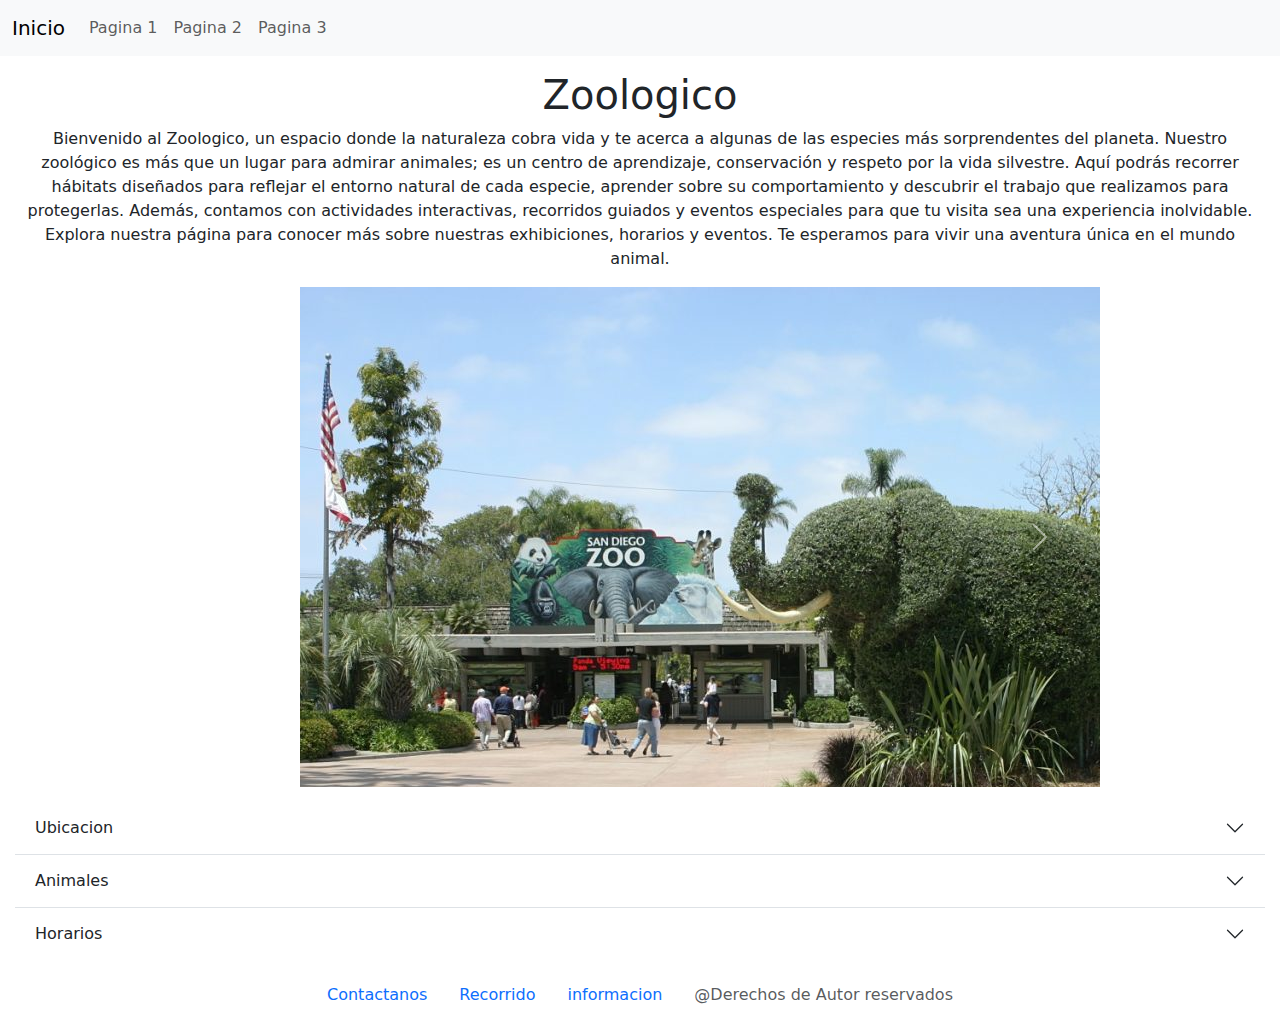
<file: index.html>
<!DOCTYPE html>
<html>
<head>
    <title>Document</title>
    <link href="https://cdn.jsdelivr.net/npm/bootstrap@5.3.3/dist/css/bootstrap.min.css" rel="stylesheet" integrity="sha384-QWTKZyjpPEjISv5WaRU9OFeRpok6YctnYmDr5pNlyT2bRjXh0JMhjY6hW+ALEwIH" crossorigin="anonymous">
    <link rel="stylesheet" href="styles.css">
</head>
<body>
    <nav class="navbar navbar-expand-lg bg-body-tertiary">
        <div class="container-fluid">
            <a class="navbar-brand" href="index.html">Inicio</a>
            <button class="navbar-toggler" type="button" data-bs-toggle="collapse" data-bs-target="#navbarNav" aria-controls="navbarNav" aria-expanded="false" aria-label="Toggle navigation">
            <span class="navbar-toggler-icon"></span>
            </button>
            <div class="collapse navbar-collapse" id="navbarNav">
            <ul class="navbar-nav">
                <li class="nav-item">
                <a class="nav-link"  href="Pagina1.html">Pagina 1</a>
                </li>
                <li class="nav-item">
                <a class="nav-link" href="Pagina2.html">Pagina 2</a>
                </li>
                <li class="nav-item">
                <a class="nav-link" href="Pagina3.html">Pagina 3</a>
                </li>
            </ul>
            </div>
        </div>
        </nav>

            <div class="primero">
            <h1>Zoologico</h1>
            <p>Bienvenido al Zoologico, un espacio donde la naturaleza cobra vida y te acerca a algunas de las especies más sorprendentes del planeta. Nuestro zoológico es más que un lugar para admirar animales; es un centro de aprendizaje, conservación y respeto por la vida silvestre.

                Aquí podrás recorrer hábitats diseñados para reflejar el entorno natural de cada especie, aprender sobre su comportamiento y descubrir el trabajo que realizamos para protegerlas. Además, contamos con actividades interactivas, recorridos guiados y eventos especiales para que tu visita sea una experiencia inolvidable.
                
                Explora nuestra página para conocer más sobre nuestras exhibiciones, horarios y eventos. Te esperamos para vivir una aventura única en el mundo animal.</p>

        </div>
        <div class="carrusel">
        <div id="carouselExample" class="carousel slide">
            <div class="carousel-inner">
              <div class="carousel-item active">
                <img src="img/zoo.jpg" class="d-block w-65" alt="...">
              </div>
              <div class="corregir">
              <div class="carousel-item">
                <img src="img/sabana.jpg" class="d-block w-100" alt="...">
              </div>
              </div>
              <div class="carousel-item">
                <img src="img/selva.jpg" class="d-block w-100" alt="...">
              </div>
              <div class="carousel-item">
                <img src="img/acuario.jpg" class="d-block w-100" alt="...">
              </div>
            </div>
            <button class="carousel-control-prev" type="button" data-bs-target="#carouselExample" data-bs-slide="prev">
              <span class="carousel-control-prev-icon" aria-hidden="true"></span>
              <span class="visually-hidden">Previous</span>
            </button>
            <button class="carousel-control-next" type="button" data-bs-target="#carouselExample" data-bs-slide="next">
              <span class="carousel-control-next-icon" aria-hidden="true"></span>
              <span class="visually-hidden">Next</span>
            </button>
          </div>
    </div>

    <div class="info">
    <div class="accordion accordion-flush" id="accordionFlushExample">
        <div class="accordion-item">
          <h2 class="accordion-header">
            <button class="accordion-button collapsed" type="button" data-bs-toggle="collapse" data-bs-target="#flush-collapseOne" aria-expanded="false" aria-controls="flush-collapseOne">
              Ubicacion
            </button>
          </h2>
          <div id="flush-collapseOne" class="accordion-collapse collapse" data-bs-parent="#accordionFlushExample">
            <div class="accordion-body">
              <ul>
                <li>San Diego ZOO San Diego, California, EE. UU</li>
              </ul>
            </div>
          </div>
        </div>
        <div class="accordion-item">
          <h2 class="accordion-header">
            <button class="accordion-button collapsed" type="button" data-bs-toggle="collapse" data-bs-target="#flush-collapseTwo" aria-expanded="false" aria-controls="flush-collapseTwo">
              Animales
            </button>
          </h2>
          <div id="flush-collapseTwo" class="accordion-collapse collapse" data-bs-parent="#accordionFlushExample">
            <div class="accordion-body">
              <ul>
                <li>Leones</li>
                <li>Cebras</li>
                <li>Suricatas</li>
                <li>Guacamayas</li>
                <li>Monos</li>
                <li>Lemures</li>
                <li>Pingüinos</li>
                <li>Nutrias</li>
                <li>Tortugas</li>
              </ul>
            </div>
          </div>
        </div>
        <div class="accordion-item">
          <h2 class="accordion-header">
            <button class="accordion-button collapsed" type="button" data-bs-toggle="collapse" data-bs-target="#flush-collapseThree" aria-expanded="false" aria-controls="flush-collapseThree">
              Horarios
            </button>
          </h2>
          <div id="flush-collapseThree" class="accordion-collapse collapse" data-bs-parent="#accordionFlushExample">
            <div class="accordion-body">
              <ul>
                <li>Lunes: 12:00pm-7:00pm</li>
                <li>Martes: No abrimos</li>
                <li>Miercoles: 12:00pm-7:00pm</li>
                <li>Jueves: 9:00am-5:00pm</li>
                <li>Viernes. 12:00pm-7:00pm</li>
                <li>Sabado: 9:00am-9:00pm</li>
                <li>Domingo: 9:00am-9:00pm</li>
              </ul>
            </div>
          </div>
        </div>
      </div>
    </div>

    <ul class="nav justify-content-center">
        <li class="nav-item">
          <a class="nav-link active" aria-current="page" href="#">Contactanos</a>
        </li>
        <li class="nav-item">
          <a class="nav-link" href="#">Recorrido</a>
        </li>
        <li class="nav-item">
          <a class="nav-link" href="#">informacion</a>
        </li>
        <li class="nav-item">
          <a class="nav-link disabled" aria-disabled="true">@Derechos de Autor reservados</a>
        </li>
      </ul>

      
        



        <script src="https://cdn.jsdelivr.net/npm/@popperjs/core@2.11.8/dist/umd/popper.min.js" integrity="sha384-I7E8VVD/ismYTF4hNIPjVp/Zjvgyol6VFvRkX/vR+Vc4jQkC+hVqc2pM8ODewa9r" crossorigin="anonymous"></script>
        <script src="https://cdn.jsdelivr.net/npm/bootstrap@5.3.3/dist/js/bootstrap.min.js" integrity="sha384-0pUGZvbkm6XF6gxjEnlmuGrJXVbNuzT9qBBavbLwCsOGabYfZo0T0to5eqruptLy" crossorigin="anonymous"></script>
</body>
</html>
</file>
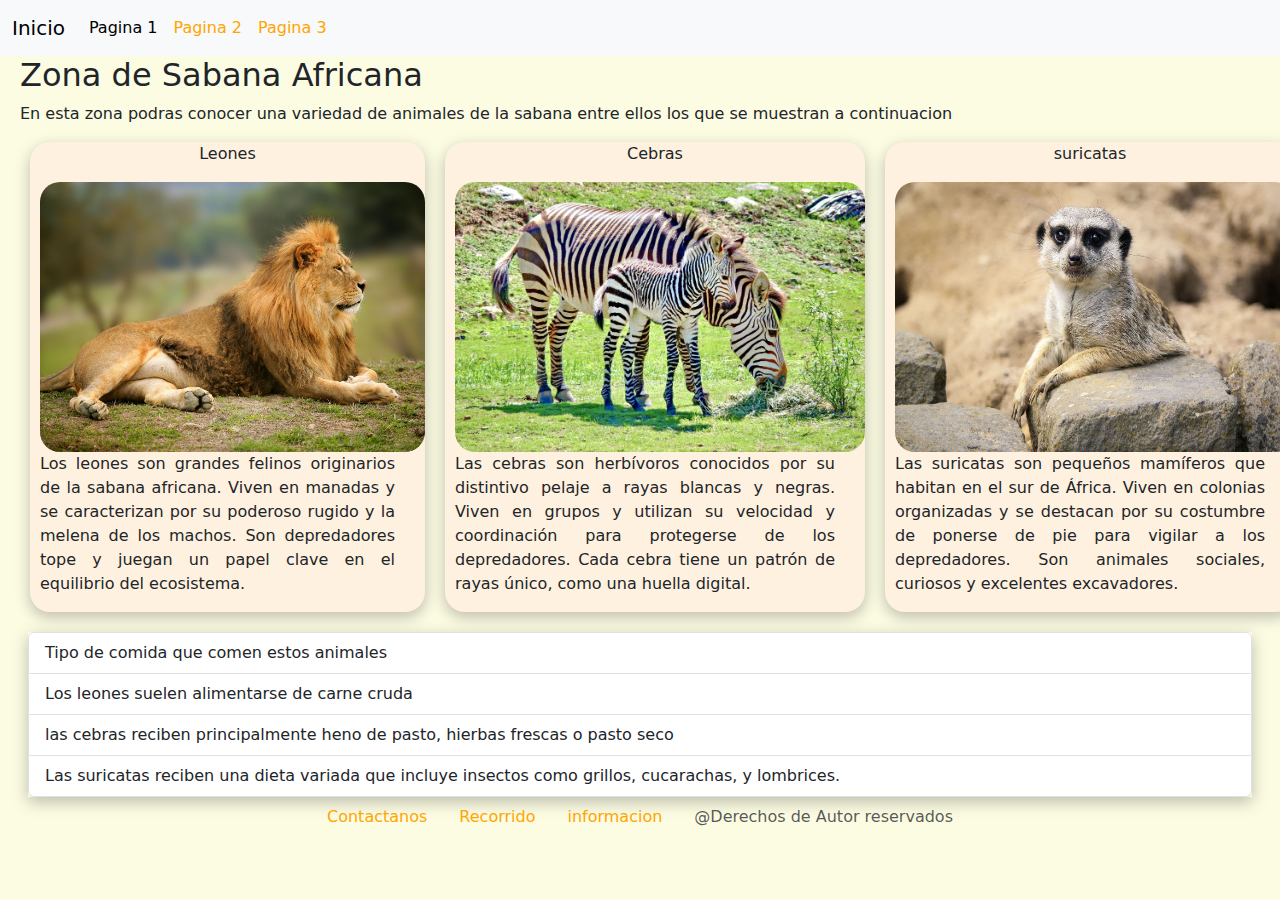
<file: Pagina1.html>
<!DOCTYPE html>
<html>
<head>
    <title>Document</title>
    <link href="https://cdn.jsdelivr.net/npm/bootstrap@5.3.3/dist/css/bootstrap.min.css" rel="stylesheet" integrity="sha384-QWTKZyjpPEjISv5WaRU9OFeRpok6YctnYmDr5pNlyT2bRjXh0JMhjY6hW+ALEwIH" crossorigin="anonymous">
    <link rel="stylesheet" href="pagina1.css">
</head>
<body>
    <nav class="navbar navbar-expand-lg bg-body-tertiary">
        <div class="container-fluid">
            <a class="navbar-brand" href="index.html">Inicio</a>
            <button class="navbar-toggler" type="button" data-bs-toggle="collapse" data-bs-target="#navbarNav" aria-controls="navbarNav" aria-expanded="false" aria-label="Toggle navigation">
            <span class="navbar-toggler-icon"></span>
            </button>
            <div class="collapse navbar-collapse" id="navbarNav">
            <ul class="navbar-nav">
                <li class="nav-item">
                <a class="nav-link active" aria-current="page" href="Pagina1.html">Pagina 1</a>
                </li>
                <li class="nav-item">
                <a class="nav-link" href="Pagina2.html">Pagina 2</a>
                </li>
                <li class="nav-item">
                <a class="nav-link" href="Pagina3.html">Pagina 3</a>
                </li>
            </ul>
            </div>
        </div>
        
    </nav>

    <div class="todo">
    <div>
    <h2>Zona de Sabana Africana</h2>
    <p>En esta zona podras conocer una variedad de animales de la sabana entre ellos los que se muestran a continuacion</p>
    </div>

    <div class="linea">
        <div class="cuadros">
            <p class="titulo">Leones</p>
            <img class="leon" src="img/lion.jpg">
            <p class="acomodo">Los leones son grandes felinos originarios de la sabana africana. Viven en manadas y se caracterizan por su poderoso rugido y la melena de los machos. Son depredadores tope y juegan un papel clave en el equilibrio del ecosistema.</p>
        </div>
        <div class="cuadros">
            <p class="titulo">Cebras</p>
            <img class="cebra" src="img/zebra.jpg">
            <p class="acomodo">Las cebras son herbívoros conocidos por su distintivo pelaje a rayas blancas y negras. Viven en grupos y utilizan su velocidad y coordinación para protegerse de los depredadores. Cada cebra tiene un patrón de rayas único, como una huella digital.</p>
        </div>
        <div class="cuadros">
            <p class="titulo">suricatas</p>
            <img class="suricata" src="img/zuricata.jpg">
            <p class="acomodo">Las suricatas son pequeños mamíferos que habitan en el sur de África. Viven en colonias organizadas y se destacan por su costumbre de ponerse de pie para vigilar a los depredadores. Son animales sociales, curiosos y excelentes excavadores.</p>
        </div>
    </div>
</div>
<div class="alimento">
<ul class="list-group">
    <li class="list-group-item">Tipo de comida que comen estos animales</li>
    <li class="list-group-item">Los leones suelen alimentarse de carne cruda</li>
    <li class="list-group-item">las cebras reciben principalmente heno de pasto, hierbas frescas o pasto seco</li>
    <li class="list-group-item">Las suricatas reciben una dieta variada que incluye insectos como grillos, cucarachas, y lombrices.</li>
  </ul>
</div>

<ul class="nav justify-content-center">
    <li class="nav-item">
      <a class="nav-link active" aria-current="page" href="#">Contactanos</a>
    </li>
    <li class="nav-item">
      <a class="nav-link" href="#">Recorrido</a>
    </li>
    <li class="nav-item">
      <a class="nav-link" href="#">informacion</a>
    </li>
    <li class="nav-item">
      <a class="nav-link disabled" aria-disabled="true">@Derechos de Autor reservados</a>
    </li>
  </ul>
</body>
</html>
</file>
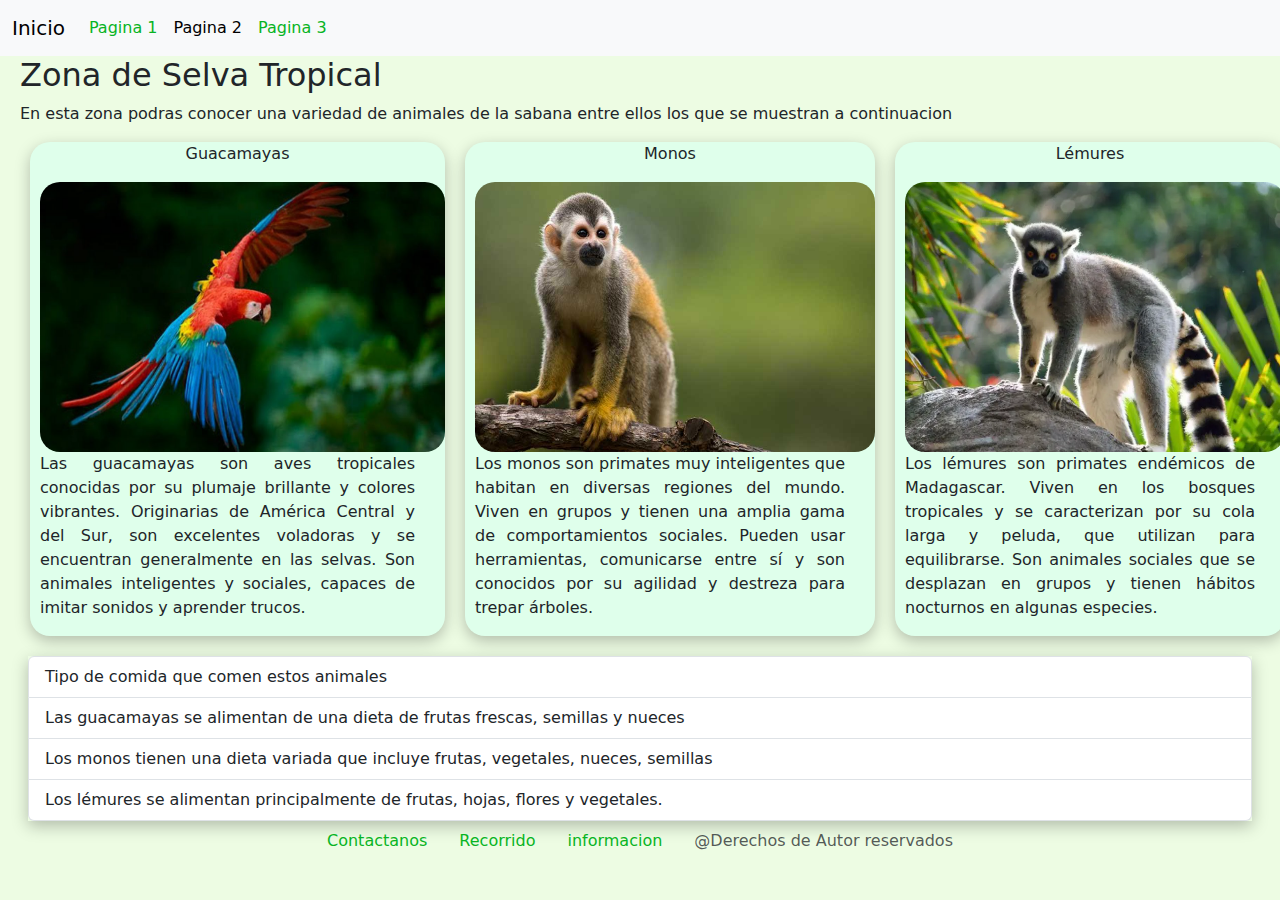
<file: Pagina2.html>
<!DOCTYPE html>
<html>
<head>
    <title>Document</title>
    <link href="https://cdn.jsdelivr.net/npm/bootstrap@5.3.3/dist/css/bootstrap.min.css" rel="stylesheet" integrity="sha384-QWTKZyjpPEjISv5WaRU9OFeRpok6YctnYmDr5pNlyT2bRjXh0JMhjY6hW+ALEwIH" crossorigin="anonymous">
    <link rel="stylesheet" href="pagina2.css">
</head>
<body>
    <nav class="navbar navbar-expand-lg bg-body-tertiary">
        <div class="container-fluid">
            <a class="navbar-brand" href="index.html">Inicio</a>
            <button class="navbar-toggler" type="button" data-bs-toggle="collapse" data-bs-target="#navbarNav" aria-controls="navbarNav" aria-expanded="false" aria-label="Toggle navigation">
            <span class="navbar-toggler-icon"></span>
            </button>
            <div class="collapse navbar-collapse" id="navbarNav">
            <ul class="navbar-nav">
                <li class="nav-item">
                <a class="nav-link" href="Pagina1.html">Pagina 1</a>
                </li>
                <li class="nav-item">
                <a class="nav-link active" aria-current="page" href="Pagina2.html">Pagina 2</a>
                </li>
                <li class="nav-item">
                <a class="nav-link" href="Pagina3.html">Pagina 3</a>
                </li>
            </ul>
            </div>
        </div>
    </nav>

    <div class="todo">
        <div>
        <h2>Zona de Selva Tropical</h2>
        <p>En esta zona podras conocer una variedad de animales de la sabana entre ellos los que se muestran a continuacion</p>
        </div>
    
        <div class="linea">
            <div class="cuadros">
                <p class="titulo">Guacamayas</p>
                <img class="Guacamayas" src="img/guacamaya.jpg">
                <p class="acomodo">Las guacamayas son aves tropicales conocidas por su plumaje brillante y colores vibrantes. Originarias de América Central y del Sur, son excelentes voladoras y se encuentran generalmente en las selvas. Son animales inteligentes y sociales, capaces de imitar sonidos y aprender trucos.</p>
            </div>
            <div class="cuadros">
                <p class="titulo">Monos</p>
                <img class="Monos" src="img/mono.jpg">
                <p class="acomodo">Los monos son primates muy inteligentes que habitan en diversas regiones del mundo. Viven en grupos y tienen una amplia gama de comportamientos sociales. Pueden usar herramientas, comunicarse entre sí y son conocidos por su agilidad y destreza para trepar árboles.</p>
            </div>
            <div class="cuadros">
                <p class="titulo">Lémures</p>
                <img class="Lemures" src="img/lemur.jpg">
                <p class="acomodo">Los lémures son primates endémicos de Madagascar. Viven en los bosques tropicales y se caracterizan por su cola larga y peluda, que utilizan para equilibrarse. Son animales sociales que se desplazan en grupos y tienen hábitos nocturnos en algunas especies.</p>
            </div>
        </div>
    </div>

    <div class="alimento">
        <ul class="list-group">
            <li class="list-group-item">Tipo de comida que comen estos animales</li>
            <li class="list-group-item">Las guacamayas se alimentan de una dieta de frutas frescas, semillas y nueces</li>
            <li class="list-group-item">Los monos tienen una dieta variada que incluye frutas, vegetales, nueces, semillas</li>
            <li class="list-group-item">Los lémures se alimentan principalmente de frutas, hojas, flores y vegetales.</li>
          </ul>
        </div>

    <ul class="nav justify-content-center">
        <li class="nav-item">
          <a class="nav-link active" aria-current="page" href="#">Contactanos</a>
        </li>
        <li class="nav-item">
          <a class="nav-link" href="#">Recorrido</a>
        </li>
        <li class="nav-item">
          <a class="nav-link" href="#">informacion</a>
        </li>
        <li class="nav-item">
          <a class="nav-link disabled" aria-disabled="true">@Derechos de Autor reservados</a>
        </li>
      </ul>
</body>
</file>
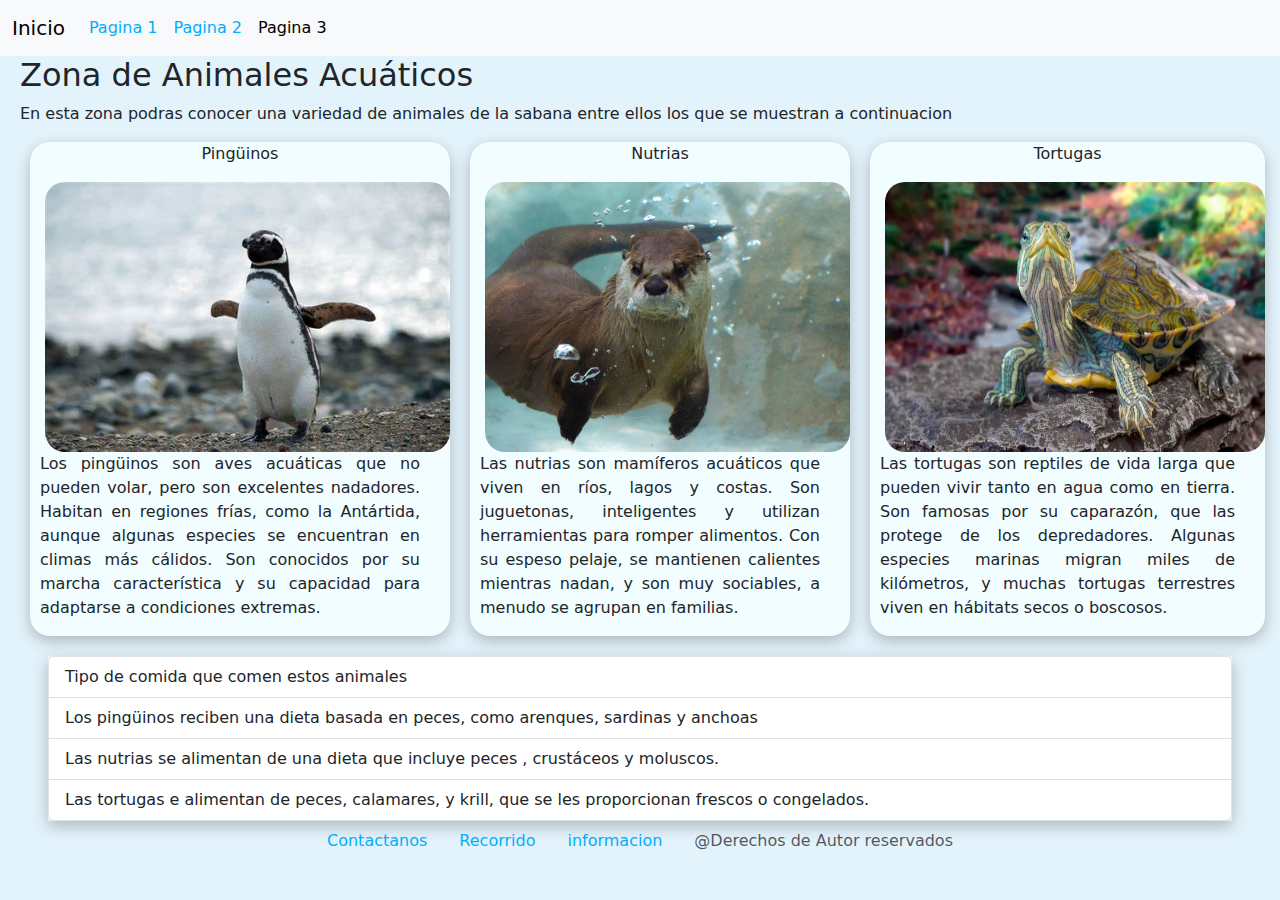
<file: Pagina3.html>
<!DOCTYPE html>
<html>
<head>
    <title>Document</title>
    <link href="https://cdn.jsdelivr.net/npm/bootstrap@5.3.3/dist/css/bootstrap.min.css" rel="stylesheet" integrity="sha384-QWTKZyjpPEjISv5WaRU9OFeRpok6YctnYmDr5pNlyT2bRjXh0JMhjY6hW+ALEwIH" crossorigin="anonymous">
    <link rel="stylesheet" href="pagina3.css">
</head>
<body>
    <nav class="navbar navbar-expand-lg bg-body-tertiary">
        <div class="container-fluid">
            <a class="navbar-brand" href="index.html">Inicio</a>
            <button class="navbar-toggler" type="button" data-bs-toggle="collapse" data-bs-target="#navbarNav" aria-controls="navbarNav" aria-expanded="false" aria-label="Toggle navigation">
            <span class="navbar-toggler-icon"></span>
            </button>
            <div class="collapse navbar-collapse" id="navbarNav">
            <ul class="navbar-nav">
                <li class="nav-item">
                <a class="nav-link" href="Pagina1.html">Pagina 1</a>
                </li>
                <li class="nav-item">
                <a class="nav-link" href="Pagina2.html">Pagina 2</a>
                </li>
                <li class="nav-item">
                <a class="nav-link active" aria-current="page" href="Pagina3.html">Pagina 3</a>
                </li>
            </ul>
            </div>
        </div>
    </nav>

    <div class="todo">
        <div>
        <h2>Zona de Animales Acuáticos</h2>
        <p>En esta zona podras conocer una variedad de animales de la sabana entre ellos los que se muestran a continuacion</p>
        </div>
    
        <div class="linea">
            <div class="cuadros">
                <p class="titulo">Pingüinos</p>
                <img class="Pinguinos" src="img/pinguino.jpg">
                <p class="acomodo">Los pingüinos son aves acuáticas que no pueden volar, pero son excelentes nadadores. Habitan en regiones frías, como la Antártida, aunque algunas especies se encuentran en climas más cálidos. Son conocidos por su marcha característica y su capacidad para adaptarse a condiciones extremas.</p>
            </div>
            <div class="cuadros">
                <p class="titulo">Nutrias</p>
                <img class="nutrias" src="img/nutria.jpg">
                <p class="acomodo">Las nutrias son mamíferos acuáticos que viven en ríos, lagos y costas. Son juguetonas, inteligentes y utilizan herramientas para romper alimentos. Con su espeso pelaje, se mantienen calientes mientras nadan, y son muy sociables, a menudo se agrupan en familias.</p>
            </div>
            <div class="cuadros">
                <p class="titulo">Tortugas</p>
                <img class="tortugas" src="img/tortuga.jpg">
                <p class="acomodo">Las tortugas son reptiles de vida larga que pueden vivir tanto en agua como en tierra. Son famosas por su caparazón, que las protege de los depredadores. Algunas especies marinas migran miles de kilómetros, y muchas tortugas terrestres viven en hábitats secos o boscosos.</p>
            </div>
        </div>

        <div class="alimento">
            <ul class="list-group">
                <li class="list-group-item">Tipo de comida que comen estos animales</li>
                <li class="list-group-item">Los pingüinos reciben una dieta basada en peces, como arenques, sardinas y anchoas</li>
                <li class="list-group-item">Las nutrias se alimentan de una dieta que incluye peces , crustáceos y moluscos.</li>
                <li class="list-group-item">Las tortugas e alimentan de peces, calamares, y krill, que se les proporcionan frescos o congelados.</li>
              </ul>
            </div>

        <ul class="nav justify-content-center">
            <li class="nav-item">
              <a class="nav-link active" aria-current="page" href="#">Contactanos</a>
            </li>
            <li class="nav-item">
              <a class="nav-link" href="#">Recorrido</a>
            </li>
            <li class="nav-item">
              <a class="nav-link" href="#">informacion</a>
            </li>
            <li class="nav-item">
              <a class="nav-link disabled" aria-disabled="true">@Derechos de Autor reservados</a>
            </li>
          </ul>
</body>
</file>
<file: styles.css>
.carrusel{
    width: 800px;
    height: 500px;
    margin-left: 300px;
}

.carousel-item{
    width: 800px;
    height: 500px;
}

.primero{
    margin: 15px 15px 15px 15px;
    text-align: center;
}

.info{
    margin: 15px 15px 15px 15px;
}
</file>
<file: pagina1.css>
body{
    background-color: rgb(252, 252, 227);
}

.todo{
    margin-left: 20px;
    margin-right: 20px;
}
.linea{
    display: flex;
    justify-content: space-evenly;
}

.animales{
    width: 400px;
    height: 270px;
}

.acomodo{
    text-align: justify;
    margin-left: 10px;
    margin-right: 30px;
}
.leon{
    margin-left: 10px;
    width: 385px;
    height: 270px;
    border-radius: 20px;
}
.suricata{
    margin-left: 10px;
    width: 400px;
    height: 270px;
    border-radius: 20px;
}
.cebra{
    width: 410px;
    height: 270px;
    margin-left: 10px;
    border-radius: 20px;
}

.titulo{
    text-align: center;
    
}

.cuadros{
    background-color: rgb(255, 241, 223);
    margin-right: 10px;
    margin-left: 10px;
    border-radius: 20px;
    box-shadow: 0px 5px 15px rgb(0,0,0,0.25);
}

.nav-link{
    color: orange;
}

.alimento{
    margin-top: 20px;
    margin-left: 28px;
    margin-right: 28px;
    box-shadow: 0px 5px 15px rgb(0,0,0,0.25);
}
</file>
<file: pagina2.css>
body{
    background-color: rgb(237, 252, 227);
}

.todo{
    margin-left: 20px;
    margin-right: 20px;
}
.linea{
    display: flex;
    justify-content: space-evenly;
}

.animales{
    width: 400px;
    height: 270px;
}

.acomodo{
    text-align: justify;
    margin-left: 10px;
    margin-right: 30px;
}
.Guacamayas{
    margin-left: 10px;
    width: 405px;
    height: 270px;
    border-radius: 20px;
}
.Lemures{
    margin-left: 10px;
    width: 380px;
    height: 270px;
    border-radius: 20px;
}
.Monos{
    width: 400px;
    height: 270px;
    margin-left: 10px;
    border-radius: 20px;
}

.titulo{
    text-align: center;
    
}

.cuadros{
    background-color: rgb(223, 255, 235);
    margin-right: 10px;
    margin-left: 10px;
    border-radius: 20px;
    box-shadow: 0px 5px 15px rgb(0,0,0,0.25);
}

.nav-link{
    color: rgb(8, 180, 36);
}

.alimento{
    margin-top: 20px;
    margin-left: 28px;
    margin-right: 28px;
    box-shadow: 0px 5px 15px rgb(0,0,0,0.25);
}
</file>
<file: pagina3.css>
body{
    background-color: rgb(227, 243, 252);
}

.todo{
    margin-left: 20px;
    margin-right: 20px;
}
.linea{
    display: flex;
    justify-content: space-evenly;
}

.animales{
    width: 400px;
    height: 270px;
}

.acomodo{
    text-align: justify;
    margin-left: 10px;
    margin-right: 30px;
}
.Pinguinos{
    margin-left: 15px;
    width: 4005x;
    height: 270px;
    border-radius: 20px;
}
.tortugas{
    margin-left: 15px;
    width: 380px;
    height: 270px;
    border-radius: 20px;
}
.nutrias{
    width: 365px;
    height: 270px;
    margin-left: 15px;
    border-radius: 20px;
}

.titulo{
    text-align: center;
    
}

.cuadros{
    background-color: rgb(241, 253, 255);
    margin-right: 10px;
    margin-left: 10px;
    border-radius: 20px;
    box-shadow: 0px 5px 15px rgb(0,0,0,0.25);
}

.nav-link{
    color: rgb(0, 174, 255);
}

.alimento{
    margin-top: 20px;
    margin-left: 28px;
    margin-right: 28px;
    box-shadow: 0px 5px 15px rgb(0,0,0,0.25);
}
</file>
